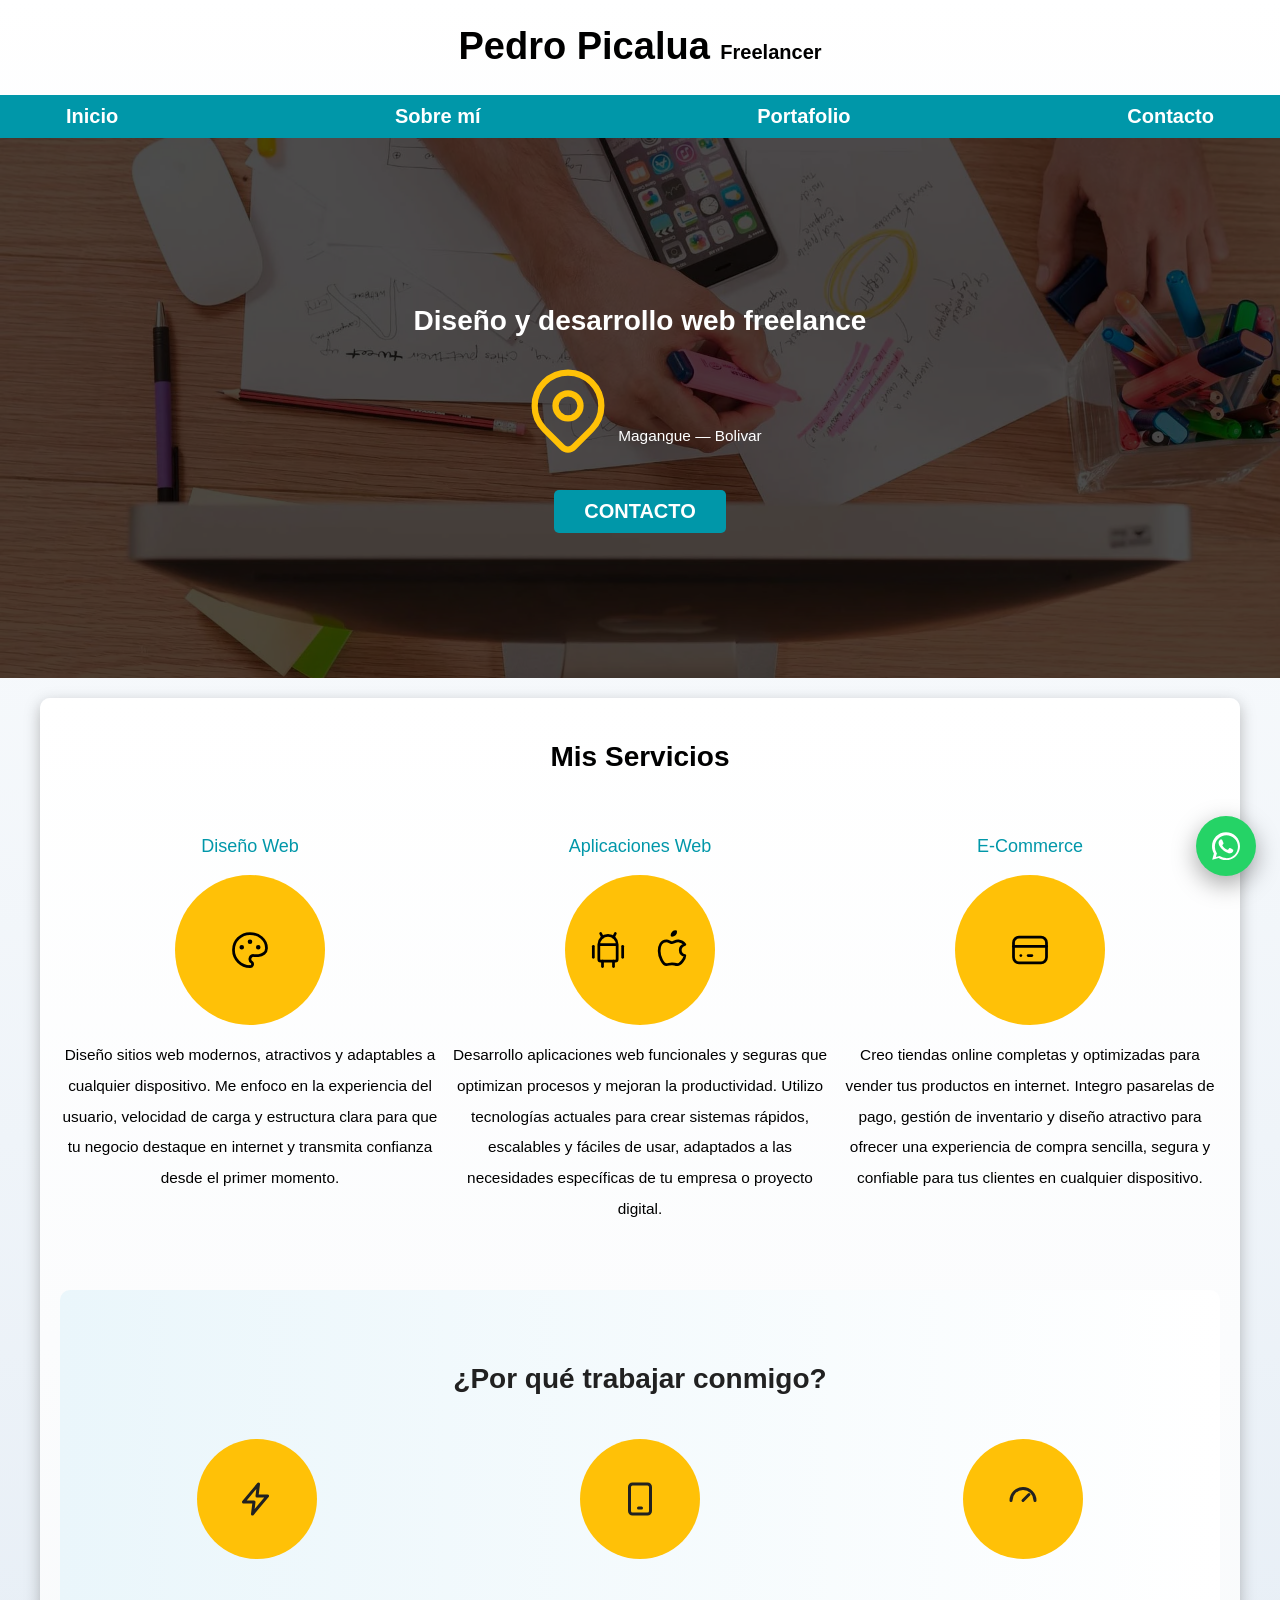
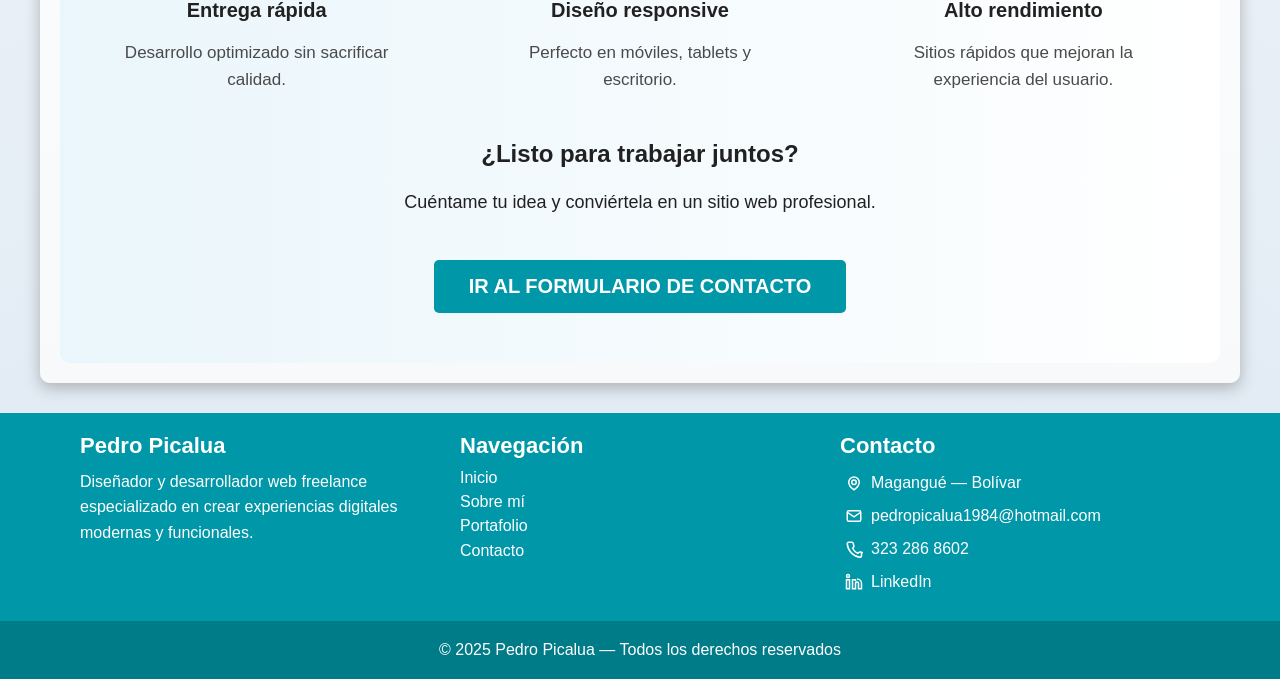
<file: index.html>
<!DOCTYPE html>
<html lang="es">

<head>
    <meta charset="UTF-8">
    
    <meta name="viewport" content="width=device-width, initial-scale=1.0">
    <meta property="og:locale" content="es_CO">
    <title>Diseñador Web Freelancer | Pedro Picalua</title>    
    <meta name="description" content="Diseñador y desarrollador web freelance especializado en sitios modernos, rápidos y responsive.">
    <meta name="robots" content="index, follow">
    <meta property="og:title" content="Pedro Picalua — Diseñador Web Freelance">
    <meta property="og:description" content="Diseño y desarrollo web profesional, rápido y responsive.">
    <meta property="og:image" content="img/og/inicio.webp">
    <meta property="og:type" content="website">
    <meta property="og:url" content="https://tudominio.com/">

    <link rel="icon" href="/favicon.ico">
    <link rel="preload" href="css/normalize.css" as="style">
    <link rel="stylesheet" href="css/normalize.css">
    <link rel="preconnect" href="https://fonts.googleapis.com">
    <link rel="preconnect" href="https://fonts.gstatic.com" crossorigin>
    <link href="https://fonts.googleapis.com/css2?family=Roboto:wght@100;300;500&display=swap">
    <link rel="preload" href="css/styles.css" as="style">
    <link rel="stylesheet" href="css/styles.css">
</head>

<body>

    <div data-include="components/header.html"></div>
    
    <section class="hero">
        <div class="contenido-hero">
            <h2>Diseño y desarrollo web freelance</h2>
            <div class="ubicacion">
                <svg xmlns="http://www.w3.org/2000/svg" class="icon icon-tabler icon-tabler-map-pin" width="100"
                    height="100" viewBox="0 0 24 24" stroke-width="1.5" stroke="#ffc107" fill="none"
                    stroke-linecap="round" stroke-linejoin="round">
                    <path stroke="none" d="M0 0h24v24H0z" fill="none" />
                    <circle cx="12" cy="11" r="3" />
                    <path d="M17.657 16.657l-4.243 4.243a2 2 0 0 1 -2.827 0l-4.244 -4.243a8 8 0 1 1 11.314 0z" />
                </svg>
                <p>Magangue — Bolivar</p>
            </div>
            <a class="boton" href="contacto.html">Contacto</a>
        </div><!-- .contenido-hero -->
    </section>

    <main class="contenedor sombra">
        <h2>Mis Servicios</h2>

        <div class="servicios">
            <section class="servicio">
                <h3>Diseño Web</h3>
                <div class="iconos">
                    <svg xmlns="http://www.w3.org/2000/svg" class="icon icon-tabler icon-tabler-palette" width="44"
                        height="44" viewBox="0 0 24 24" stroke-width="1.5" stroke="#000000" fill="none"
                        stroke-linecap="round" stroke-linejoin="round">
                        <path stroke="none" d="M0 0h24v24H0z" fill="none" />
                        <path
                            d="M12 21a9 9 0 1 1 0 -18a9 8 0 0 1 9 8a4.5 4 0 0 1 -4.5 4h-2.5a2 2 0 0 0 -1 3.75a1.3 1.3 0 0 1 -1 2.25" />
                        <circle cx="7.5" cy="10.5" r=".5" fill="currentColor" />
                        <circle cx="12" cy="7.5" r=".5" fill="currentColor" />
                        <circle cx="16.5" cy="10.5" r=".5" fill="currentColor" />
                    </svg>
                </div>

                <p>
                    Diseño sitios web modernos, atractivos y adaptables a cualquier dispositivo. Me enfoco en la experiencia 
                    del usuario, velocidad de carga y estructura clara para que tu negocio destaque en internet y transmita 
                    confianza desde el primer momento.
                </p>
            </section>

            <section class="servicio">
                <h3>Aplicaciones Web</h3>

                <div class="iconos">
                    <svg xmlns="http://www.w3.org/2000/svg" class="icon icon-tabler icon-tabler-brand-android"
                        width="44" height="44" viewBox="0 0 24 24" stroke-width="1.5" stroke="#000000" fill="none"
                        stroke-linecap="round" stroke-linejoin="round">
                        <path stroke="none" d="M0 0h24v24H0z" fill="none" />
                        <line x1="4" y1="10" x2="4" y2="16" />
                        <line x1="20" y1="10" x2="20" y2="16" />
                        <path d="M7 9h10v8a1 1 0 0 1 -1 1h-8a1 1 0 0 1 -1 -1v-8a5 5 0 0 1 10 0" />
                        <line x1="8" y1="3" x2="9" y2="5" />
                        <line x1="16" y1="3" x2="15" y2="5" />
                        <line x1="9" y1="18" x2="9" y2="21" />
                        <line x1="15" y1="18" x2="15" y2="21" />
                    </svg>

                    <svg xmlns="http://www.w3.org/2000/svg" class="icon icon-tabler icon-tabler-brand-apple" width="44"
                        height="44" viewBox="0 0 24 24" stroke-width="1.5" stroke="#000000" fill="none"
                        stroke-linecap="round" stroke-linejoin="round">
                        <path stroke="none" d="M0 0h24v24H0z" fill="none" />
                        <path
                            d="M9 7c-3 0 -4 3 -4 5.5c0 3 2 7.5 4 7.5c1.088 -.046 1.679 -.5 3 -.5c1.312 0 1.5 .5 3 .5s4 -3 4 -5c-.028 -.01 -2.472 -.403 -2.5 -3c-.019 -2.17 2.416 -2.954 2.5 -3c-1.023 -1.492 -2.951 -1.963 -3.5 -2c-1.433 -.111 -2.83 1 -3.5 1c-.68 0 -1.9 -1 -3 -1z" />
                        <path d="M12 4a2 2 0 0 0 2 -2a2 2 0 0 0 -2 2" />
                    </svg>
                </div>
                <p>Desarrollo aplicaciones web funcionales y seguras que optimizan procesos y mejoran la productividad. Utilizo tecnologías
                actuales para crear sistemas rápidos, escalables y fáciles de usar, adaptados a las necesidades específicas de tu
                empresa o proyecto digital.</p>
            </section>

            <section class="servicio">
                <h3>E-Commerce</h3>
                <div class="iconos">
                    <svg xmlns="http://www.w3.org/2000/svg" class="icon icon-tabler icon-tabler-credit-card" width="44"
                        height="44" viewBox="0 0 24 24" stroke-width="1.5" stroke="#000000" fill="none"
                        stroke-linecap="round" stroke-linejoin="round">
                        <path stroke="none" d="M0 0h24v24H0z" fill="none" />
                        <rect x="3" y="5" width="18" height="14" rx="3" />
                        <line x1="3" y1="10" x2="21" y2="10" />
                        <line x1="7" y1="15" x2="7.01" y2="15" />
                        <line x1="11" y1="15" x2="13" y2="15" />
                    </svg>
                </div>
                <p>Creo tiendas online completas y optimizadas para vender tus productos en internet. Integro pasarelas de pago, gestión
                    de inventario y diseño atractivo para ofrecer una experiencia de compra sencilla, segura y confiable para tus
                    clientes en cualquier dispositivo.</p>
            </section>
        </div> <!-- .servicios -->

        <section class="cta-premium">
        
            <h2>¿Por qué trabajar conmigo?</h2>
        
            <div class="beneficios">
        
                <div class="beneficio">
                    <div class="icono-beneficio">
                        <svg xmlns="http://www.w3.org/2000/svg" width="36" height="36" viewBox="0 0 24 24" fill="none" stroke="black"
                            stroke-width="2" stroke-linecap="round" stroke-linejoin="round">
                            <path d="M13 2L3 14h7l-1 8 10-12h-7z" />
                        </svg>
                    </div>
                
                    <h3>Entrega rápida</h3>
                    <p>Desarrollo optimizado sin sacrificar calidad.</p>
                </div>
        
                <div class="beneficio">
                    <div class="icono-beneficio">
                        <svg xmlns="http://www.w3.org/2000/svg" width="36" height="40" viewBox="0 0 24 24" fill="none" stroke="black"
                            stroke-width="2" stroke-linecap="round" stroke-linejoin="round">
                            <rect x="5" y="2" width="14" height="20" rx="2" />
                            <line x1="11" y1="18" x2="13" y2="18" />
                        </svg>
                    </div>
                
                    <h3>Diseño responsive</h3>
                    <p>Perfecto en móviles, tablets y escritorio.</p>
                </div>
        
                <div class="beneficio">
                    <div class="icono-beneficio">
                        <svg xmlns="http://www.w3.org/2000/svg" width="36" height="36" viewBox="0 0 24 24" fill="none" stroke="black"
                            stroke-width="2" stroke-linecap="round" stroke-linejoin="round">
                            <path d="M4 13a8 8 0 1 1 16 0" />
                            <path d="M12 13l4-4" />
                        </svg>
                    </div>
                
                    <h3>Alto rendimiento</h3>
                    <p>Sitios rápidos que mejoran la experiencia del usuario.</p>
                </div>
        
            </div>
        
            <h3 class="cta-titulo">¿Listo para trabajar juntos?</h3>
        
            <p>Cuéntame tu idea y conviértela en un sitio web profesional.</p>
        
            <a href="contacto.html" class="boton">
                IR AL FORMULARIO DE CONTACTO
            </a>
        
        </section>
        
    </main>    

    <div data-include="components/whatsapp.html"></div>

    <div data-include="components/footer.html"></div>

    <script src="js/include.js"></script>
</body>
</html>
</file>
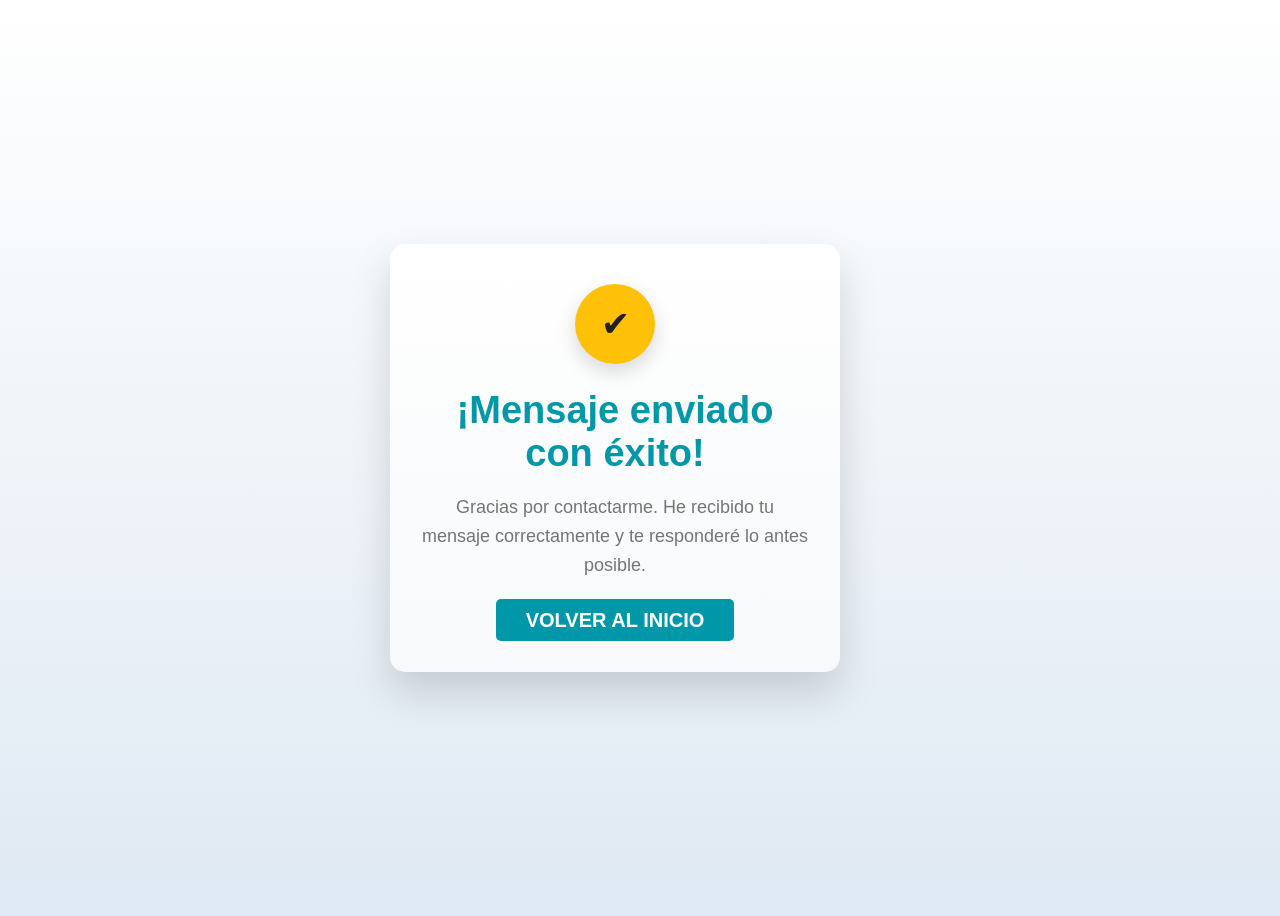
<file: gracias.html>
<!DOCTYPE html>
<html lang="es">
<head>
  <meta charset="UTF-8">
  <title>Mensaje enviado | Pedro Picalua</title>
  <meta name="viewport" content="width=device-width, initial-scale=1.0">
  <link rel="stylesheet" href="css/styles.css">  
</head>

<body class="pagina-gracias">

    <div class="contenedor">
        <div class="sombra gracias-card">

            <div class="gracias-icono">
                ✔
            </div>

            <h1>¡Mensaje enviado con éxito!</h1>

            <p>
                Gracias por contactarme.  
                He recibido tu mensaje correctamente y te responderé lo antes posible.
            </p>

            <a href="index.html" class="boton">
                Volver al inicio
            </a>

        </div>
    </div>

</body>
</html>
</file>
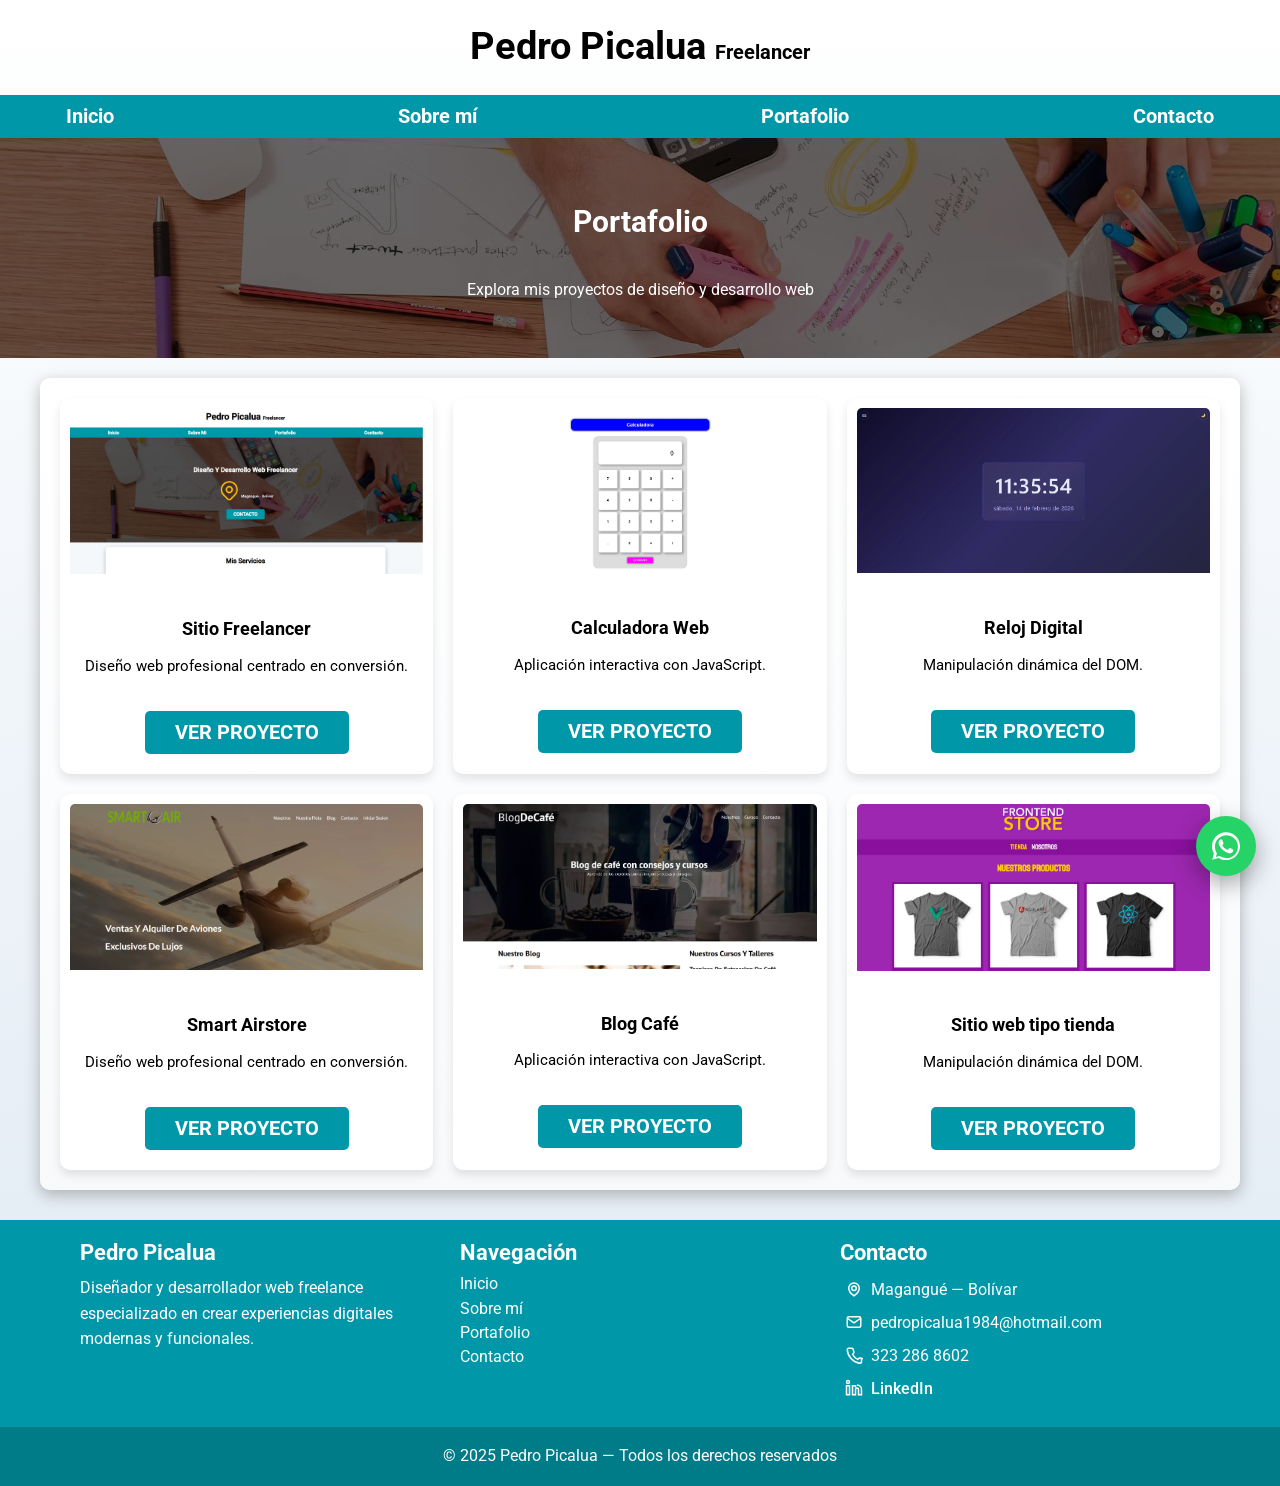
<file: portafolio.html>
<!DOCTYPE html>
<html lang="es">

<head>
    <meta charset="UTF-8">
    
    <meta name="viewport" content="width=device-width, initial-scale=1.0">
    <title>Portafolio | Proyectos Web — Pedro Picalua</title>
    <meta name="robots" content="index, follow">
    <meta name="description" content="Portafolio de proyectos de diseño y desarrollo web profesional realizados por Pedro Picalua.">
    <meta property="og:title" content="Portafolio Web — Pedro Picalua">
    <meta property="og:description" content="Proyectos de diseño y desarrollo web profesional.">
    <meta property="og:image" content="img/og/portafolio.webp">
    <meta property="og:type" content="website">

    <link rel="icon" href="/favicon.ico">
    <link rel="preload" href="css/normalize.css" as="style">
    <link href="css/normalize.css" rel="stylesheet">
    <link rel="preconnect" href="https://fonts.googleapis.com">
    <link rel="preconnect" href="https://fonts.gstatic.com" crossorigin>
    <link href="https://fonts.googleapis.com/css2?family=Roboto:wght@100;300;500&display=swap" rel="stylesheet">
    <link rel="preload" href="css/styles.css" as="style">
    <link href="css/styles.css" rel="stylesheet">
</head>

<body>

    <div data-include="components/header.html"></div>

    <section class="banner-interno">
        <div class="banner-contenido">
            <h2>Portafolio</h2>
            <p>Explora mis proyectos de diseño y desarrollo web</p>
        </div>
    </section>
    
    <main class="contenedor sombra">    
       
        <div class="portafolio-grid">
    
            <article class="proyecto">
                <div class="proyecto-img">
                    <img src="img/miSitioWeb.webp" alt="Sitio web profesional para servicios freelance desarrollado por Pedro Picalua" loading="lazy">
                </div>

                <h3>Sitio Freelancer</h3>
                <p>Diseño web profesional centrado en conversión.</p>
                <a class="boton" href="https://misitiowebfreelancer.netlify.app/" target="_blank" rel="noopener noreferrer">
                    Ver proyecto
                </a>
            </article>
    
            <article class="proyecto">
                <div class="proyecto-img">
                    <img src="img/calculadora.webp" alt="Aplicación web de calculadora desarrollada con JavaScript" loading="lazy">
                </div>

                <h3>Calculadora Web</h3>
                <p>Aplicación interactiva con JavaScript.</p>
                <a class="boton" href="https://calc-dev-pedro.netlify.app/" target="_blank" rel="noopener noreferrer">
                    Ver proyecto
                </a>
            </article>
    
            <article class="proyecto">
                <div class="proyecto-img">
                    <img src="img/reloj.webp" alt="Aplicación web de reloj desarrollada con JavaScript" loading="lazy">
                </div>

                <h3>Reloj Digital</h3>
                <p>Manipulación dinámica del DOM.</p>
                <a class="boton" href="https://rjdigital.netlify.app/" target="_blank" rel="noopener noreferrer">
                    Ver proyecto
                </a>
            </article>

            <article class="proyecto">
                <div class="proyecto-img">
                    <img src="img/smartair.webp" alt="Sitio Web Profesional e-commerce sobre aviones" loading="lazy">
                </div>

                <h3>Smart Airstore</h3>
                <p>Diseño web profesional centrado en conversión.</p>
                <a class="boton" href="https://smartairstore.netlify.app/" target="_blank" rel="noopener noreferrer">
                    Ver proyecto
                </a>
            </article>
    
            <article class="proyecto">
                <div class="proyecto-img">
                    <img src="img/blogCafe.webp" alt="Página web tipo blog desarrollada con HTML, CSS y JavaScript" loading="lazy">
                </div>

                <h3>Blog Café</h3>
                <p>Aplicación interactiva con JavaScript.</p>
                <a class="boton" href="https://blogtiendacafe.netlify.app/" target="_blank" rel="noopener noreferrer">
                    Ver proyecto
                </a>
            </article>
    
            <article class="proyecto">
                <div class="proyecto-img">
                    <img src="img/store.webp" alt="Sitio web tipo tienda desarrollado con HTML, CSS, Y JavaScript" loading="lazy">
                </div>

                <h3>Sitio web tipo tienda</h3>
                <p>Manipulación dinámica del DOM.</p>
                <a class="boton" href="https://misitiowebstore.netlify.app/" target="_blank" rel="noopener noreferrer">
                    Ver proyecto
                </a>
            </article>
    
        </div>
    
    </main>    

    <div data-include="components/footer.html"></div>

    <div data-include="components/whatsapp.html"></div>
    
    <script src="js/include.js"></script>
</body>

</html>
</file>
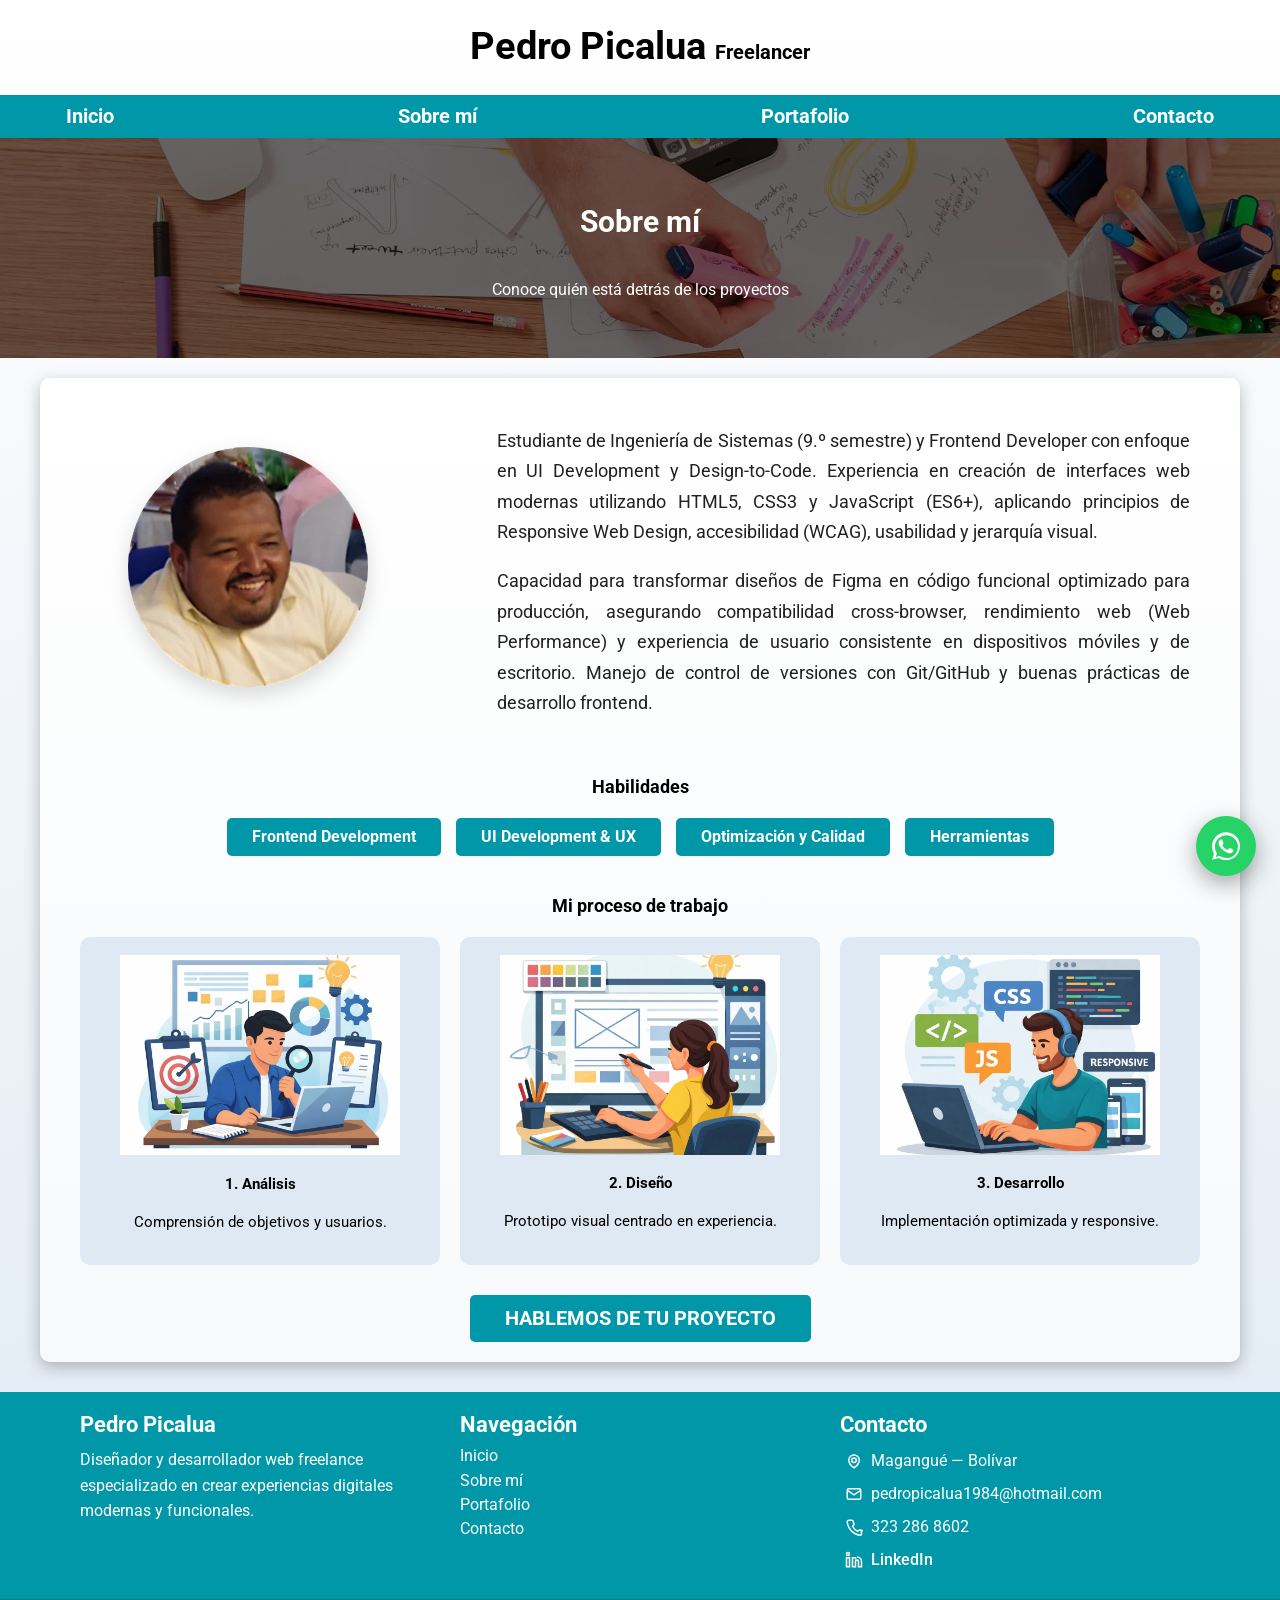
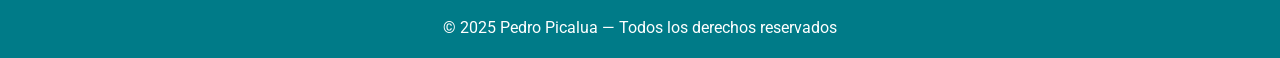
<file: sobremi.html>
<!DOCTYPE html>
<html lang="es">

<head>
    <meta charset="UTF-8">
    
    <meta name="viewport" content="width=device-width, initial-scale=1.0">
    <title>Sobre mí | Pedro Picalua — Desarrollador Web</title>
    <meta name="robots" content="index, follow">
    <meta name="description" content="Conoce la trayectoria, habilidades y enfoque profesional de Pedro Picalua como desarrollador web freelance.">
    <meta property="og:title" content="Sobre mí — Pedro Picalua">
    <meta property="og:description" content="Conoce la experiencia y enfoque de mi trabajo como desarrollador web.">
    <meta property="og:image" content="img/og/sobremi.webp">
    <meta property="og:type" content="website">

    <link rel="icon" href="/favicon.ico">
    <link rel="preload" href="css/normalize.css" as="style">
    <link href="css/normalize.css" rel="stylesheet">
    <link rel="preconnect" href="https://fonts.googleapis.com">
    <link rel="preconnect" href="https://fonts.gstatic.com" crossorigin>
    <link href="https://fonts.googleapis.com/css2?family=Roboto:wght@100;300;500&display=swap" rel="stylesheet">
    <link rel="preload" href="css/styles.css" as="style">
    <link href="css/styles.css" rel="stylesheet">    
</head>

<body>

    <div data-include="components/header.html"></div>

    <section class="banner-interno">
        <div class="banner-contenido">
            <h2>Sobre mí</h2>
            <p>Conoce quién está detrás de los proyectos</p>
        </div>
    </section>

    <main class="contenedor sombra">
            
        <div class="sobre-mi">

            <div class="sobre-mi-imagen">
                <img src="img/perfilPedro.webp" alt="Pedro Picalua, desarrollador web frontend freelance" 
                    width="300" 
                    height="300"
                    loading="lazy"
                >
            </div>

            <div class="sobre-mi-texto">
                <p>
                    Estudiante de Ingeniería de Sistemas (9.º semestre) y Frontend Developer con enfoque 
                    en UI Development y Design-to-Code. Experiencia en creación de interfaces web modernas 
                    utilizando HTML5, CSS3 y JavaScript (ES6+), aplicando principios de Responsive Web Design, 
                    accesibilidad (WCAG), usabilidad y jerarquía visual.
                </p>

                <p>
                    Capacidad para transformar diseños de Figma en código funcional optimizado para producción, 
                    asegurando compatibilidad cross-browser, rendimiento web (Web Performance) y experiencia de 
                    usuario consistente en dispositivos móviles y de escritorio. Manejo de control de versiones 
                    con Git/GitHub y buenas prácticas de desarrollo frontend.
                </p>
            </div>

        </div>

        <h3>Habilidades</h3>

        <div class="habilidades-categorias">
        
            <button class="btn-habilidad" data-modal="frontend">
                Frontend Development
            </button>
        
            <button class="btn-habilidad" data-modal="uiux">
                UI Development & UX
            </button>
        
            <button class="btn-habilidad" data-modal="optimizacion">
                Optimización y Calidad
            </button>
        
            <button class="btn-habilidad" data-modal="herramientas">
                Herramientas
            </button>
        
        </div>

        <h3>Mi proceso de trabajo</h3>

        <div class="proceso">
        
            <div class="paso" data-modal="analisis">
                <img src="img/analisis.webp" alt="Fase de análisis" class="proceso-img"
                    width="600"
                    height="400"
                    loading="lazy"
                >
                <h4>1. Análisis</h4>
                <p>Comprensión de objetivos y usuarios.</p>
            </div>
        
            <div class="paso" data-modal="diseno">
                <img src="img/diseño.webp" alt="Fase de diseño" class="proceso-img"
                    width="600"
                    height="400"
                    loading="lazy"
                >
                <h4>2. Diseño</h4>
                <p>Prototipo visual centrado en experiencia.</p>
            </div>
        
            <div class="paso" data-modal="desarrollo">
                <img src="img/desarrollo.webp" alt="Fase de desarrollo" class="proceso-img"
                    width="600"
                    height="400"
                    loading="lazy"
                >
                <h4>3. Desarrollo</h4>
                <p>Implementación optimizada y responsive.</p>
            </div>
        
        </div>

        <div class="cta">
            <a class="cta-boton" href="contacto.html">
                Hablemos de tu proyecto
            </a>
        </div>
    </main>

    <!-- MODAL GENERAL -->
    <div id="overlay"></div>
    
    <!-- FRONTEND -->
    <div class="modal" id="frontend" role="dialog" aria-modal="true" aria-labelledby="titulo-frontend">
        <h3 id="titulo-frontend">Frontend Development</h3>
        <ul>
            <li>HTML5 — Avanzado</li>
            <li>CSS3 (Flexbox, Grid, Responsive Web Design) — Avanzado</li>
            <li>JavaScript — Intermedio</li>
            <li>Manipulación del DOM</li>
            <li>Componentización y Mobile First</li>
        </ul>
        <button class="cerrar" aria-label="Cerrar ventana">Cerrar</button>
    </div>
    
    <!-- UI / UX -->
    <div class="modal" id="uiux" role="dialog" aria-modal="true" aria-labelledby="titulo-uiux">
        <h3 id="titulo-uiux">UI Development & UX</h3>
        <ul>
            <li>Design-to-Code (Figma → Código)</li>
            <li>Prototipado en Figma</li>
            <li>Usabilidad y jerarquía visual</li>
            <li>Accesibilidad básica (WCAG)</li>
            <li>Diseño responsive</li>
        </ul>
        <button class="cerrar" aria-label="Cerrar ventana">Cerrar</button>
    </div>
    
    <!-- OPTIMIZACIÓN -->
    <div class="modal" id="optimizacion" role="dialog" aria-modal="true" aria-labelledby="titulo-optimizacion">
        <h3 id="titulo-optimizacion">Optimización y Calidad</h3>
        <ul>
            <li>Web Performance básica</li>
            <li>Cross-browser compatibility</li>
            <li>Maquetación semántica</li>
        </ul>
        <button class="cerrar" aria-label="Cerrar ventana">Cerrar</button>
    </div>
    
    <!-- HERRAMIENTAS -->
    <div class="modal" id="herramientas" role="dialog" aria-modal="true" aria-labelledby="titulo-herramientas">
        <h3 id="titulo-heramientas">Herramientas</h3>
        <ul>
            <li>Git / GitHub (Control de versiones)</li>
            <li>Visual Studio Code</li>
            <li>Figma</li>
            <li>Adobe XD</li>
        </ul>
        <button class="cerrar" aria-label="Cerrar ventana">Cerrar</button>
    </div>

    <div class="modal" id="analisis" role="dialog" aria-modal="true" aria-labelledby="titulo-analisis">
        <h3 id="titulo-analisis">Fase 1 — Análisis</h3>
    
        <p>
            Cómo entender el proyecto antes de escribir una sola línea de código.
        </p>
    
        <ul>
            <li>
                <strong>Definición de objetivos y alcance:</strong>
                Converso con el cliente para entender qué problema necesita resolver el sitio y qué resultados espera
                obtener.
            </li>
    
            <li>
                <strong>Identificación del público objetivo:</strong>
                Analizo quién usará el sitio y qué necesidades específicas tiene para adaptar contenido y funcionalidades.
            </li>
    
            <li>
                <strong>Evaluación de referentes y competencia:</strong>
                Reviso sitios similares para detectar buenas prácticas y oportunidades de mejora.
            </li>
    
            <li>
                <strong>Estructuración del contenido:</strong>
                Organizo la información para que la navegación sea clara, lógica y orientada a la conversión.
            </li>
        </ul>
    
        <button class="cerrar" aria-label="Cerrar ventana">Cerrar</button>
    </div>

    <div class="modal" id="diseno" role="dialog" aria-modal="true" aria-labelledby="titulo-diseno">
        <h3 id="titulo-diseno">Fase 2 — Diseño</h3>
    
        <p>
            Transformar las ideas en una interfaz clara y atractiva.
        </p>
    
        <ul>
            <li>
                <strong>Wireframes funcionales:</strong>
                Diseño la estructura básica de cada sección priorizando usabilidad antes que estética.
            </li>
    
            <li>
                <strong>Prototipo visual en Figma:</strong>
                Desarrollo el diseño completo considerando identidad, coherencia visual y experiencia del usuario.
            </li>
    
            <li>
                <strong>Adaptación responsive:</strong>
                Aseguro que el sitio funcione correctamente en móvil, tablet y escritorio.
            </li>
    
            <li>
                <strong>Validación de jerarquía y accesibilidad:</strong>
                Optimizo tamaños, contrastes y distribución para facilitar la lectura y la interacción.
            </li>
        </ul>
    
        <button class="cerrar" aria-label="Cerrar ventana">Cerrar</button>
    </div>

    <div class="modal" id="desarrollo" role="dialog" aria-modal="true" aria-labelledby="titulo-desarrollo">
        <h3 id="titulo-desarrollo">Fase 3 — Desarrollo</h3>
    
        <p>
            Convertir el diseño en un sitio rápido, funcional y optimizado.
        </p>
    
        <ul>
            <li>
                <strong>Maquetación semántica:</strong>
                Construyo la estructura con HTML accesible y bien organizada.
            </li>
    
            <li>
                <strong>Estilos modernos y adaptables:</strong>
                Implemento CSS con Flexbox y Grid para lograr diseño flexible y limpio.
            </li>
    
            <li>
                <strong>Interactividad con JavaScript:</strong>
                Agrego funcionalidades necesarias para mejorar la experiencia del usuario.
            </li>
    
            <li>
                <strong>Optimización y pruebas finales:</strong>
                Verifico rendimiento, compatibilidad entre navegadores y correcta visualización en diferentes dispositivos.
            </li>
        </ul>
    
        <button class="cerrar" aria-label="Cerrar ventana">Cerrar</button>
    </div>

    <div data-include="components/footer.html"></div>

    <div data-include="components/whatsapp.html"></div>
    
    <script src="js/include.js"></script>
    
    <script src="js/modal-habilidades.js"></script>
</body>

</html>
</file>
<file: css/styles.css>
/** ==================================================
    DECLARACIONES
================================================== **/
:root {
    --blanco: #FFFFFF;
    --negro: #212121;
    --primario: #ffC107;
    --segundario: #0097A9;
    --gris: #757575;
    --grisClaro: #DFE9F3;
}

/** ==================================================
    GLOBALES
================================================== **/
html {
    font-size: 62.5%;        /*Mejora el uso del rem junto con el body(font-size: 16px;)*/
    box-sizing: border-box;  /* Hack para Box Model **/    
}

*, *:before, *:after {
    box-sizing: inherit;
}
body {
    font-size: 16px; /*1rem a 10px*/
    font-family: 'Roboto', sans-serif;
    background-image: linear-gradient(to top, var(--grisClaro) 0%, var(--blanco) 100% );
}
.contenedor {
    max-width: 120rem;
    margin: 0 auto;
    padding: 0 1.6rem;
}
.boton {
    background-color: var(--segundario);
    color: var(--blanco);
    padding: 1rem 3rem;
    margin-top: 3rem;
    font-size: 2rem;
    text-decoration: none;
    text-transform: uppercase;
    font-weight: bold;
    border-radius: .5rem;
    width: 90%;
    text-align: center;
    border: none;
}

@media (min-width: 768px) {
    .boton {
        width: auto;                   
    }
}

.boton:hover { 
    background-color: var(--primario);
    color: var(--negro);
    cursor: pointer;
}
.sombra {
    box-shadow: 0px 5px 15px 0px rgba(112, 112, 112, 0.48);
    background-color: var(--blanco);
    padding: 2rem;
    border-radius: 1rem;
}

/**  TIPOGRAFIA **/
h1 {    
    font-size: clamp(2.6rem, 4vw, 3.8rem);   
}
h2 {
    font-size: clamp(2.2rem, 3vw, 2.8rem);
}
h3 {
    font-size: clamp(1.6rem, 2.2vw, 1.8rem);
}
h1, h2, h3 {
    text-align: center;
}

body {
    font-size: clamp(1.5rem, 1.2vw, 1.6rem);
}

/** TITULOS **/
.titulo span {
    font-size: 2rem;
}

/**  UTILIDADES  **/
.w-sm-100 {
    width: 100%;
}
@media (min-width: 768px) {
    .w-sm-100 {
        width: auto;
    }
}
.flex {
    display: flex;
}
.alinear-derecha {
    justify-content: flex-end;
}

/** ==================================================
    NAVEGACION PRINCIPAL
================================================== **/
.nav-bg {
    background-color: var(--segundario);
}

.navegacion-principal {
    display: flex;
    flex-direction: column;
}

@media (min-width: 769px) {

    .menu-toggle {
        display: none;
    }

    .navegacion-principal {
        flex-direction: row;
        justify-content: space-between;
        align-items: center;

        position: static;
        height: auto;
        width: auto;
        transform: none;
        background: transparent;
    }

    .navegacion-principal a {
        padding: 1.5rem 0;
        border: none;
    }

    #menu-overlay {
        display: none;
    }
}

.navegacion-principal a {
    display: block;
    text-align: center;
    color: var(--blanco);
    text-decoration: none;
    font-size: 2rem;
    font-weight: bold;
    padding: 1rem;
}
.navegacion-principal a:hover {
    background-color: var(--primario);
    color: var(--negro);
}

/* ===== MENU HAMBURGUESA ===== */

.menu-toggle {
    display: none;
    font-size: 3rem;
    background: none;
    border: none;
    cursor: pointer;
}

@media (max-width: 768px) {

    header {
        display: flex;
        justify-content: space-between;
        align-items: center;
        padding: 1rem 1.6rem;
    }

    .menu-toggle {
        display: block;
    }

    .navegacion-principal {
        position: fixed;
        top: 0;
        right: 0;

        width: 80%;
        max-width: 320px;
        height: 100vh;

        background: var(--segundario);

        display: flex;
        flex-direction: column;
        align-items: stretch;

        transform: translateX(100%);
        transition: transform .35s ease;

        z-index: 1100;  /* ⭐ encima del overlay */
    }

    .navegacion-principal.activo {
        transform: translateX(0);
    }

    .navegacion-principal a {
        padding: 2rem;
        border-bottom: 1px solid rgba(255,255,255,.2);
        font-size: 2rem;
        color: #fff;
        font-weight: 600;
        letter-spacing: .5px;
    }
}

#menu-overlay {
    position: fixed;
    inset: 0;
    background: rgba(0,0,0,.65);

    opacity: 0;
    pointer-events: none;

    transition: opacity .35s ease;
    z-index: 1000;
}

#menu-overlay.activo {
    opacity: 1;
    pointer-events: auto;
}

/** ==================================================
    SECCION HERO
================================================== **/
.hero {
    background-image: url(../img/hero.webp);
    background-repeat: no-repeat;
    background-size: cover;
    
    min-height: 60vh;
    position: relative;
    margin-bottom: 2rem;
} 

@media (max-width: 768px) {
    .hero {
        background-position: center 25%;
    }
}

.contenido-hero {
    position: absolute;
    background-color: rgb(0 0 0 / 70%);
    width: 100%;
    height: 100%;

    display: flex;
    flex-direction: column;
    align-items: center;
    justify-content: center;
}
.contenido-hero h2,
.contenido-hero p {
    color: var(--blanco);
}
.contenido-hero .ubicacion {
    display: flex;
    align-items: flex-end;
}

/** ==================================================
    SECCION SERVICIOS
================================================== **/
@media (min-width: 768px) {
    .servicios {
        display: grid;
        grid-template-columns: repeat(3, 1fr);
        column-gap: 1rem;
    }
}
.servicio {
    display: flex;
    flex-direction: column;
    align-items: center;
}
.servicio h3 {
    color: var(--segundario);
    font-weight: normal;
}
.servicio p {
    line-height: 2;
    text-align: center;
}
.iconos {
    width: 15rem;
    height: 15rem;
    border-radius: 50%;
    background-color: var(--primario);
    display: flex;
    justify-content: space-evenly;
    align-items: center;
}

/** ==================================================
    SECCION ¿Por qué trabajar conmigo?
================================================== **/
.cta-premium {
    text-align: center;
    margin-top: 5rem;
    padding: 5rem 2rem;

    /* 💎 Fondo degradado azul claro */
    background: linear-gradient(
        to right,
        #eaf6fb,
        #ffffff
    );

    color: var(--negro);
    border-radius: 1rem;
}

/* ===== CONTENEDOR DE BENEFICIOS ===== */

.beneficios {
    display: grid;
    gap: 3rem;   
    grid-template-columns: 1fr;
}

@media (min-width: 600px) and (max-width: 768px) {

    .beneficios {
        grid-template-columns: repeat(2, 1fr);
        justify-items: center;
    }

    .beneficio:last-child {
        grid-column: 1 / -1;
        justify-self: center;
    }
}

@media (min-width: 769px) {

    .beneficios {
        grid-template-columns: repeat(3, 1fr);
    }

    .beneficio:last-child {
        grid-column: auto;
        justify-self: auto;
    }
}

/* ===== TARJETA DE BENEFICIO ===== */

.beneficio {
    font-size: 1.7rem;
    max-width: 30rem;
    margin: 0 auto; 
    
    border-radius: 1rem;

    transition: transform .25s ease, box-shadow .25s ease;
}

.beneficio:hover {
    transform: translateY(-8px);
    box-shadow: 0 18px 45px rgba(0,0,0,.18);
}

/* ⭐ TITULO MÁS LEGIBLE */

.beneficio h3 {
    font-size: 2rem;
    margin-bottom: .8rem;
}

/* ⭐ TEXTO MÁS CLARO Y LEGIBLE */

.beneficio p {
    color: #4a4a4a;
    line-height: 1.6;
}

/* ===== CTA FINAL ===== */

.cta-premium .cta-titulo {
    margin-top: 3rem;
    font-size: 2.4rem;
}

.cta-premium > p {
    font-size: 1.8rem;
    margin-top: 1rem;
}

/* ===== BOTÓN ===== */

.cta-premium .boton {
    display: inline-block;   /* ⭐ CLAVE */

    background-color: var(--segundario);
    color: var(--blanco);

    margin-top: 3rem;

    font-size: 2rem;
    padding: 1.5rem 3.5rem;

    transition: transform .25s ease,
                box-shadow .25s ease,
                background-color .25s ease,
                color .25s ease;
}

.cta-premium .boton:hover {
    background-color: var(--primario);
    color: var(--negro);

    transform: scale(1.07);      /* ⭐ ZOOM SUAVE */

    box-shadow: 0 12px 30px rgba(0,0,0,.25);  /* ⭐ Efecto flotante */
}

/* ===== ICONOS BENEFICIOS ===== */

.icono-beneficio {
    width: 12rem;
    height: 12rem;
    margin: 2rem auto 1.5rem;

    
    border-radius: 50%;
    background-color: var(--primario);

    display: flex;
    align-items: center;
    justify-content: center;

    font-size: 3.5rem;
}

.icono-beneficio svg {
    stroke: var(--negro);
}

/** ==================================================
    FOOTER
================================================== **/

.footer {
    background-color: var(--segundario);
    color: var(--blanco);
    margin-top: 3rem;    
}

/* Contenedor principal */

.footer-contenedor {
    display: grid;
    gap: 2rem;
    padding: 2rem clamp(1.6rem, 4vw, 4rem);
}

@media (min-width: 768px) {
    .footer-contenedor {
        grid-template-columns: repeat(3, 1fr);
    }
}

/* Columnas */

.footer-col h3 {
    font-size: 2.2rem;
    margin-top: 0;
    margin-bottom: 1rem;
    text-align: left;
}

.footer-col p {
    font-size: 1.6rem;  /* TEXTO MÁS GRANDE */
    line-height: 1.6;
    margin: .5rem 0;
}

/* Navegación */

.footer-nav {
    display: flex;
    flex-direction: column;
    gap: .6rem;
}

.footer-nav a {
    color: var(--blanco);
    text-decoration: none;
    font-size: 1.6rem;
    transition: color .2s ease, padding-left .2s ease;
}

.footer-nav a:hover {
    color: var(--primario);
    padding-left: .5rem;
}

/* CONTACTO CON ICONOS */

.footer-col p {
    display: flex;
    align-items: center;
    gap: .3rem;
}

.footer-col p svg {
    flex-shrink: 0;
    width: 18px;
    height: 18px;
    margin: .5rem;
}

/* Copy inferior */

.footer-copy {
    background-color: #007b88;
    text-align: center;
    padding: 1rem 0;   /* MÁS COMPACTO */
    font-size: 1.4rem;
}

.footer-copy p {
    font-size: 1.6rem;
    margin: 1rem;
}

/* ===== LINKS DE CONTACTO ===== */

.footer-col p a {
    display: flex;
    align-items: center;
    gap: .3rem;

    color: var(--blanco);
    text-decoration: none;
    font-weight: 500;

    transition: color .2s ease, padding-left .2s ease;
}

.footer-col p a:hover {
    color: var(--primario);
    padding-left: .5rem;
}

/* ===== ICONOS ===== */

.footer-col p a svg {
    width: 18px;
    height: 18px;

    transition: transform .25s ease,
                stroke .25s ease;
}

.footer-col p a:hover svg {
    transform: scale(1.15);
}

/** ==================================================
    PAGINA SOBRE MI
================================================== **/
.banner-interno {
    background-image: url(../img/hero.webp);
    background-size: cover;
    background-position: center 30%;
    height: 22rem;
    position: relative;
    margin-bottom: 2rem;
}

.banner-contenido {
    position: absolute;
    inset: 0;
    background-color: rgb(0 0 0 / 60%);

    display: flex;
    flex-direction: column;
    align-items: center;
    justify-content: center;

    color: var(--blanco);
    text-align: center;
}

.banner-contenido h2 {
    font-size: 3rem;
}

.banner-contenido p {
    font-size: 1.6rem;
}

.sombra {
    box-shadow: 0px 5px 15px rgba(112,112,112,.48);

    background: linear-gradient(
        to bottom,
        var(--blanco),
        #f7f9fb
    );

    padding: 2rem;
    border-radius: 1rem;
}

.sobre-mi {
    display: grid;
    gap: 3rem;
    align-items: center;

    grid-template-columns: repeat(
        auto-fit,
        minmax(28rem, 1fr)
    );
}

@media (min-width: 768px) {
    .sobre-mi {
        grid-template-columns: 1fr 2fr;
        align-items: center;
    }
}

.sobre-mi-texto {
    font-size: 1.8rem;
    line-height: 1.7;
    color: var(--negro);
    margin-top: 1rem;
    padding: 0 3rem;
    text-align: justify;
}

h3 {
    margin-top: 4rem;
}

.sobre-mi-imagen img {
    width: 24rem;
    height: 24rem;
    object-fit: cover;
    border-radius: 50%;
    display: block;
    margin: 0 auto;
    box-shadow: 0 8px 20px rgba(0,0,0,.15);
}

.proceso {
    display: grid;
    gap: 2rem;
    margin: 2rem;
}

/* IMÁGENES DEL PROCESO */

.proceso-img {
    width: 100%;
    max-width: 28rem;
    height: auto;
    margin: 0 auto 1.5rem;
    display: block;
}


@media (min-width: 768px) {
    .proceso {
        display: grid;
        gap: 2rem;

    grid-template-columns: repeat(
        auto-fit,
        minmax(24rem, 1fr)
    );
    }
}

.paso {
    background-color: var(--grisClaro);
    padding: 1.8rem;
    border-radius: 1rem;
    text-align: center;
    transition: transform .2s ease, box-shadow .2s ease;
    cursor: pointer;
}

.paso:hover {    
    box-shadow: 0 10px 25px rgba(0,0,0,.15);
    transform: translateY(-6px) scale(1.02);
}

.cta {
    text-align: center;
    margin-top: 3rem;
}

.cta-boton {
    display: inline-block;

    background-color: var(--segundario);
    color: var(--blanco);
    
    padding: 1.2rem 3.5rem;    
    font-size: 2rem;
    text-decoration: none;
    text-transform: uppercase;
    font-weight: bold;
    border-radius: .5rem;
    
    transition: transform .2s ease,
                box-shadow .2s ease,
                background-color .2s ease,
                color .2s ease;
}

.cta-boton:hover {
    background-color: var(--primario);
    color: var(--negro);

    transform: translateY(-3px);
    box-shadow: 0 10px 25px rgba(0,0,0,.25);

    cursor: pointer;
}

/** ==========================================
   MODALES HABILIDADES
========================================== **/

/* ===== BOTONES ===== */

.habilidades-categorias {
    display: flex;
    flex-wrap: wrap;
    justify-content: center;
    gap: 1.5rem;
    margin-top: 2rem;
}

.btn-habilidad {
    background-color: var(--segundario);
    color: var(--blanco);
    border: none;
    padding: 1rem 2.5rem;
    border-radius: .5rem;
    font-size: 1.6rem;
    font-weight: bold;
    cursor: pointer;

    transform: translateY(0);   /* 👈 importante */
    transition: transform .2s ease,
                box-shadow .2s ease,
                background-color .2s ease,
                color .2s ease;
}

.btn-habilidad:hover {
    background-color: var(--primario);
    color: var(--negro);

    transform: translateY(-3px);     /* 👈 efecto elevación */
    box-shadow: 0 10px 25px rgba(0,0,0,.25);
}

/* ===== OVERLAY ===== */

#overlay {
    position: fixed;
    inset: 0;
    background: rgba(0,0,0,.7);

    opacity: 0;
    pointer-events: none;

    transition: opacity .25s ease;
    z-index: 1000;
}

#overlay.active {
    opacity: 1;
    pointer-events: auto;
}

/* ===== MODAL ===== */

.modal {
    position: fixed;
    top: 50%;
    left: 50%;
    transform: translate(-50%, -50%) scale(.8);

    background: var(--blanco);
    padding: 2.5rem;
    border-radius: 1rem;
    max-width: 45rem;
    width: 90%;
    z-index: 1001;

    opacity: 0;
    pointer-events: none;
    transition: all .25s ease;
}

.modal.active {
    transform: translate(-50%, -50%) scale(1);
    opacity: 1;
    pointer-events: auto;
}

.modal h3 {
    margin-top: 0;
}

.modal ul {
    text-align: left;
    line-height: 1.7;
    padding-left: 2rem;
}

.cerrar {
    margin-top: 2rem;
    background: var(--segundario);
    color: var(--blanco);
    border: none;
    padding: .8rem 2rem;
    border-radius: .5rem;
    cursor: pointer;
}

.cerrar:hover {
    background: var(--primario);
    color: var(--negro);
}

/** ==================================================
    PAGINA PORTAFOLIOS
================================================== **/
.portafolio-grid {
    display: grid;
    gap: 2rem;
    
    grid-template-columns: repeat(
        auto-fit,
        minmax(28rem, 1fr)
    );
}

@media (min-width: 768px) {
    .portafolio-grid {
        grid-template-columns: repeat(3, 1fr);
    }
}

.proyecto {
    background-color: var(--blanco);
    border-radius: 1rem;
    padding: 1rem;
    text-align: center;
    box-shadow: 0 5px 10px rgba(0,0,0,.1);

    transition: transform .25s ease,
                box-shadow .25s ease;
}

.proyecto:hover {
    transform: translateY(-8px);
    box-shadow: 0 15px 35px rgba(0,0,0,.2);
}

.proyecto-img {
    overflow: hidden;
    border-radius: .5rem;
}

.proyecto-img img {
    width: 100%;
    transition: transform .4s ease;
}

.proyecto:hover .proyecto-img img {
    transform: scale(1.08);
}

.proyecto .boton {
    display: inline-block;   
    margin-top: 2rem;
    margin-bottom: 1rem;
}

.proyecto .boton:hover {
     background-color: var(--primario);
    color: var(--negro);
}

/** ==================================================
    PÁGINA CONTACTO
================================================== **/

.formulario {
    background-color: var(--gris);
    width: min( 60rem, 100%);   /** Utilizar el valor más pequeño **/
    margin: 0 auto;
    padding: 2rem;
    border-radius: 1rem;
}

.pagina-contacto .formulario {
    margin-top: 4rem;
}

.formulario fieldset {
    border: none;
}
.formulario legend {
    text-align: center;
    font-size: 1.8rem;
    text-transform: uppercase;
    font-weight: bold;
    margin-bottom: 2rem;
    color: var(--primario);
}
@media (min-width: 768px) {
    .contenedor-campos {
        display: grid;
        grid-template-columns: 50% 50%;
        grid-template-rows: auto auto 20rem;
        column-gap: 1rem;
    }

    .campo:nth-child(3),
    .campo:nth-child(4) {
        grid-column: 1 / 3;
    }
}
.campo {
    margin-bottom: 1rem;
}
.campo label {
    color: var(--blanco);
    font-weight: bold;
    margin-bottom: .5rem;
    display: block;
}
.campo textarea {
    height: 20rem;
}
.input-text {
    width: 100%;
    border: none;
    padding: 1.5rem;
    border-radius: .5rem;
}

/* ===== MENSAJES FORMULARIO ===== */

.alert {
    display: none;
    margin-top: 1.5rem;
    padding: 1.2rem 1.5rem;
    border-radius: .6rem;
    font-size: 1.6rem;
    font-weight: 500;
    line-height: 1.4;
    box-shadow: 0 4px 12px rgba(0,0,0,.12);
    animation: fadeIn .3s ease;
}

/* 🔵 Enviando */
.alert-loader {
    background: #e8f4fd;
    color: #0b5ed7;
    border-left: 6px solid #0b5ed7;
}

/* 🟢 Éxito */
.alert-exito {
    background: #e6f7ed;
    color: #1e7e34;
    border-left: 6px solid #28a745;
}

/* 🔴 Error */
.alert-error {
    background: #fdecea;
    color: #b02a37;
    border-left: 6px solid #dc3545;
}

/* Animación suave */
@keyframes fadeIn {
    from {
        opacity: 0;
        transform: translateY(6px);
    }
    to {
        opacity: 1;
        transform: translateY(0);
    }
}

/* Campo anti-spam oculto */

.campo-oculto {
    display: none;
}

/* =========================================
   BOTÓN FLOTANTE WHATSAPP
========================================= */

.whatsapp-float {
    position: fixed;
    bottom: 24px;
    right: 24px;

    width: 60px;
    height: 60px;

    background: #25D366;
    border-radius: 50%;

    display: flex;
    align-items: center;
    justify-content: center;

    box-shadow: 0 8px 25px rgba(0,0,0,.35);

    z-index: 9999;

    transition: transform .25s ease,
                box-shadow .25s ease;
}

.whatsapp-float:hover {
    transform: scale(1.12);
    box-shadow: 0 12px 35px rgba(0,0,0,.45);
}

.whatsapp-float {
    animation: pulse 2.2s infinite;
}

@keyframes pulse {
    0%   { transform: scale(1); }
    50%  { transform: scale(1.07); }
    100% { transform: scale(1); }
}

/** ==================================================
    PAGINA GRACIAS
================================================== **/

.pagina-gracias {
    min-height: 100vh;
    display: flex;
    align-items: center;
    justify-content: center;
    padding: 2rem;
}

/* Tarjeta de confirmación */

.gracias-card {
    background-color: var(--blanco);
    padding: 4rem 3rem;
    border-radius: 1.5rem;
    text-align: center;
    max-width: 50rem;
    width: 90%;
    box-shadow: 0 20px 40px rgba(0,0,0,.15);
}

.gracias-card h1 {
    color: var(--segundario);
    margin-bottom: 1.5rem;
}

.gracias-card p {
    font-size: 1.8rem;
    color: var(--gris);
    margin-bottom: 3rem;
    line-height: 1.6;
}

.gracias-icono {
    width: 8rem;
    height: 8rem;
    margin: 0 auto 2rem;
    border-radius: 50%;
    background-color: var(--primario);
    display: flex;
    align-items: center;
    justify-content: center;
    font-size: 3.5rem;
    color: var(--negro);
    box-shadow: 0 8px 20px rgba(0,0,0,.15);
}
</file>
